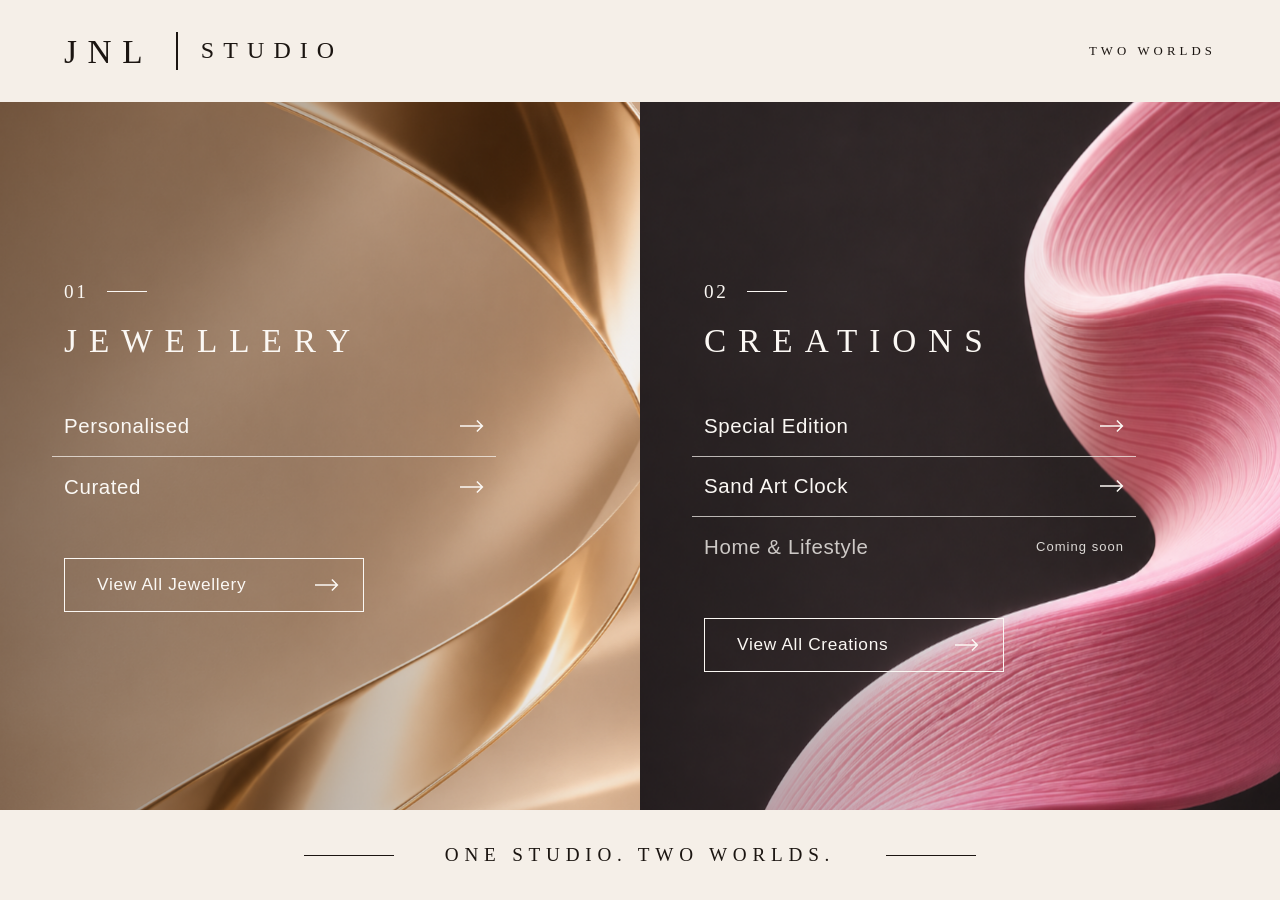
<file: docs/index.html>
<!DOCTYPE html>
<html lang="en-GB">
<head>
  <meta charset="utf-8">
  <meta name="viewport" content="width=device-width, initial-scale=1, viewport-fit=cover">
  <title>JNL Studio | Two Worlds</title>
  <meta name="description" content="JNL Studio: one studio, two worlds. Jewellery, personalised and curated, and 3D printed Creations.">
  <meta name="theme-color" content="#f5efe8">
  <!-- JNL monogram icons for this site (each sub-site has its own colours). ?v= makes browsers that
       remembered "no icon" for this page fetch it again; raise it whenever the icon changes. -->
  <link rel="icon" href="./favicon.ico?v=2" sizes="16x16 32x32 48x48">
  <link rel="apple-touch-icon" href="./apple-touch-icon.png?v=2">
  <link rel="manifest" href="./site.webmanifest">
  <link rel="stylesheet" href="./assets/css/styles.css">
  <!-- Phones get the tap-to-expand split view only when script runs; without it they keep the stacked layout. -->
  <script>document.documentElement.classList.add("has-split")</script>
  <script src="./assets/js/worlds.js" defer></script>
</head>
<body>
  <a class="skip" href="#worlds">Skip to the two worlds</a>

  <header class="site-header">
    <p class="wordmark" aria-label="JNL Studio">
      <span aria-hidden="true">JNL</span><span class="wordmark__bar" aria-hidden="true"></span><span aria-hidden="true">Studio</span>
    </p>
    <h1 class="site-title">Two Worlds</h1>
  </header>

  <main id="worlds" class="worlds" data-active="none">

    <!-- Phone split view only (hidden from 768px up). -->
    <div class="split-intro" aria-hidden="true"><p>One Studio.<br>Two Worlds.</p></div>
    <p class="split-hint" aria-hidden="true">Tap a world to explore</p>

    <!-- 01 Jewellery -->
    <section class="world world--jewellery" aria-labelledby="jewellery-title">
      <!-- Phone: the whole panel opens this world; when the other world is open it becomes the narrow switch strip. -->
      <button class="world__toggle" type="button" data-world="jewellery" aria-expanded="false" aria-controls="jewellery-panel" aria-label="Open Jewellery">
        <span class="world__face" aria-hidden="true">
          <span class="world__face-index">01</span>
          <span class="world__face-title">Jewellery</span>
          <span class="world__face-arrow"><svg class="arrow" viewBox="0 0 22 12" aria-hidden="true"><path d="M0 6h20.5M15.5 1 20.5 6l-5 5"/></svg></span>
        </span>
        <span class="world__strip" aria-hidden="true">Jewellery</span>
      </button>
      <!-- Whole-picture link, a sibling of the menu (never nested). Hidden from keyboard and
           screen readers because "View All Jewellery" goes to the same place. -->
      <a class="world__cover" href="https://jnlstudio.github.io/Jewellery/" tabindex="-1" aria-hidden="true"></a>

      <div class="world__content" id="jewellery-panel">
        <p class="world__index" aria-hidden="true">01</p>
        <h2 id="jewellery-title" class="world__title" tabindex="-1">Jewellery</h2>

        <ul class="world__menu">
          <li>
            <a class="world__link" href="https://jnlstudio.github.io/JNLPersonalised/">
              <span>Personalised</span>
              <svg class="arrow" viewBox="0 0 22 12" aria-hidden="true"><path d="M0 6h20.5M15.5 1 20.5 6l-5 5"/></svg>
            </a>
          </li>
          <li>
            <a class="world__link" href="https://jnlstudio.github.io/JNLCurated/">
              <span>Curated</span>
              <svg class="arrow" viewBox="0 0 22 12" aria-hidden="true"><path d="M0 6h20.5M15.5 1 20.5 6l-5 5"/></svg>
            </a>
          </li>
        </ul>

        <a class="world__all" href="https://jnlstudio.github.io/Jewellery/">
          <span>View All Jewellery</span>
          <svg class="arrow" viewBox="0 0 22 12" aria-hidden="true"><path d="M0 6h20.5M15.5 1 20.5 6l-5 5"/></svg>
        </a>
        <button class="world__close" type="button" aria-label="Close Jewellery"><svg viewBox="0 0 20 20" aria-hidden="true"><path d="M3 3l14 14M17 3 3 17"/></svg></button>
      </div>
    </section>

    <!-- 02 Creations -->
    <section class="world world--creations" aria-labelledby="creations-title">
      <!-- Phone: the whole panel opens this world; when the other world is open it becomes the narrow switch strip. -->
      <button class="world__toggle" type="button" data-world="creations" aria-expanded="false" aria-controls="creations-panel" aria-label="Open Creations">
        <span class="world__face" aria-hidden="true">
          <span class="world__face-index">02</span>
          <span class="world__face-title">Creations</span>
          <span class="world__face-arrow"><svg class="arrow" viewBox="0 0 22 12" aria-hidden="true"><path d="M0 6h20.5M15.5 1 20.5 6l-5 5"/></svg></span>
        </span>
        <span class="world__strip" aria-hidden="true">Creations</span>
      </button>
      <a class="world__cover" href="https://jnlstudio.github.io/keychains/" tabindex="-1" aria-hidden="true"></a>

      <div class="world__content" id="creations-panel">
        <p class="world__index" aria-hidden="true">02</p>
        <h2 id="creations-title" class="world__title" tabindex="-1">Creations</h2>

        <ul class="world__menu">
          <li>
            <a class="world__link" href="https://jnlstudio.github.io/KeychainsGhostface/">
              <span>Special Edition</span>
              <svg class="arrow" viewBox="0 0 22 12" aria-hidden="true"><path d="M0 6h20.5M15.5 1 20.5 6l-5 5"/></svg>
            </a>
          </li>
          <li>
            <a class="world__link" href="https://jnlstudio.github.io/Clock/">
              <span>Sand Art Clock</span>
              <svg class="arrow" viewBox="0 0 22 12" aria-hidden="true"><path d="M0 6h20.5M15.5 1 20.5 6l-5 5"/></svg>
            </a>
          </li>
          <li>
            <!-- No live address yet: shown as information, not as a link. -->
            <p class="world__link world__link--soon">
              <span>Home &amp; Lifestyle</span>
              <span class="soon">Coming soon</span>
            </p>
          </li>
        </ul>

        <a class="world__all" href="https://jnlstudio.github.io/keychains/">
          <span>View All Creations</span>
          <svg class="arrow" viewBox="0 0 22 12" aria-hidden="true"><path d="M0 6h20.5M15.5 1 20.5 6l-5 5"/></svg>
        </a>
        <button class="world__close" type="button" aria-label="Close Creations"><svg viewBox="0 0 20 20" aria-hidden="true"><path d="M3 3l14 14M17 3 3 17"/></svg></button>
      </div>
    </section>

  </main>

  <footer class="site-footer">
    <span class="site-footer__rule" aria-hidden="true"></span>
    <p class="tagline">One Studio. Two Worlds.</p>
    <span class="site-footer__rule" aria-hidden="true"></span>
  </footer>
</body>
</html>
</file>
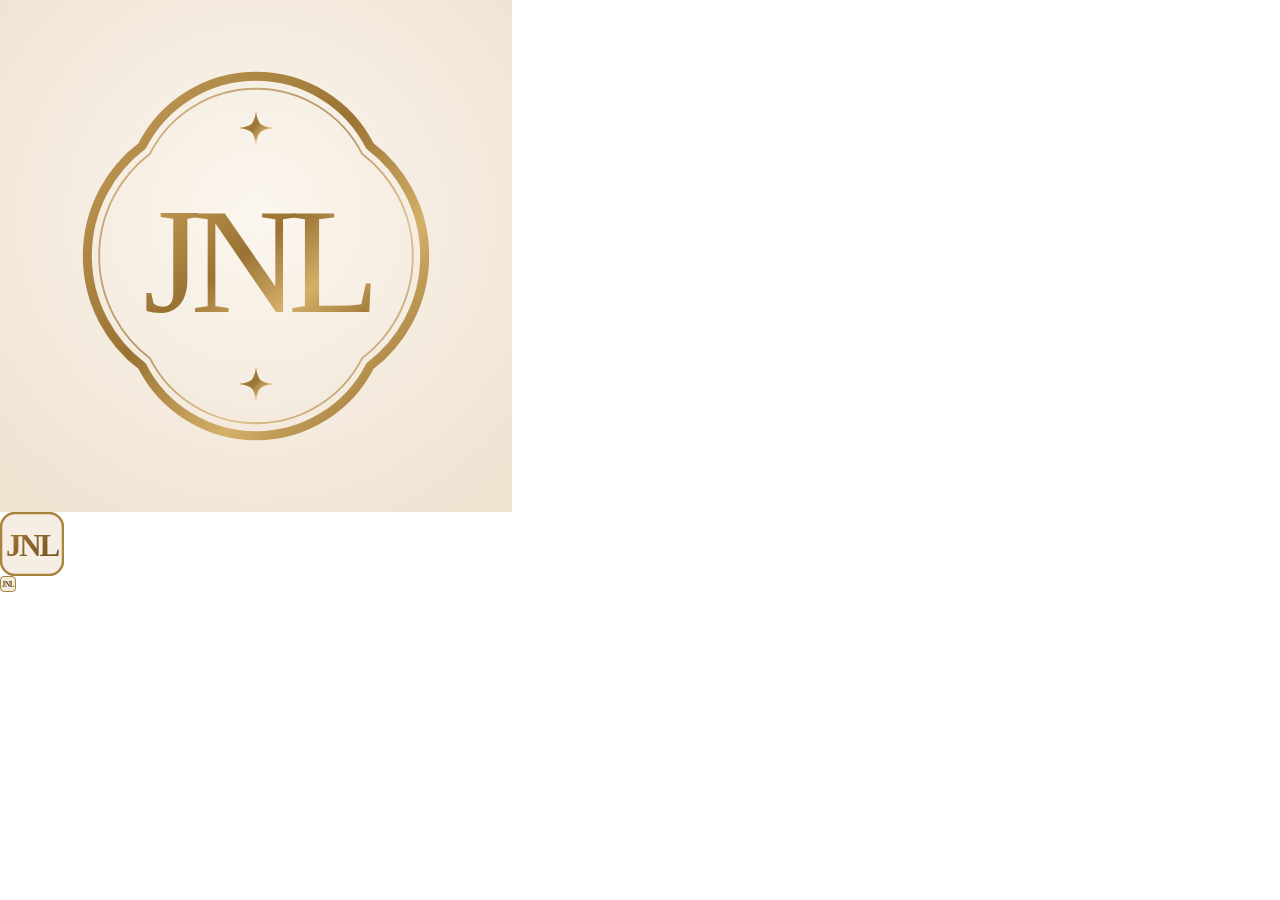
<file: icon-source/jnl-badge-v1.html>
<!DOCTYPE html><html><head><meta charset="utf-8"><style>
html,body{margin:0;background:transparent}
svg{display:block}
</style></head><body>
<!-- FULL BADGE: cream square (full bleed; iOS/Android round it), scalloped gold frame, two sparkles, JNL -->
<svg id="badge" width="512" height="512" viewBox="0 0 512 512" xmlns="http://www.w3.org/2000/svg">
  <defs>
    <radialGradient id="cream" cx="50%" cy="42%" r="70%">
      <stop offset="0" stop-color="#fbf6ef"/><stop offset="1" stop-color="#efe3d2"/>
    </radialGradient>
    <linearGradient id="gold" x1="0" y1="0" x2="1" y2="1">
      <stop offset="0" stop-color="#c9a15c"/><stop offset=".45" stop-color="#9a7333"/><stop offset=".7" stop-color="#d4b06a"/><stop offset="1" stop-color="#8a6326"/>
    </linearGradient>
  </defs>
  <rect width="512" height="512" fill="url(#cream)"/>
  <!-- quatrefoil frame: four lobes meeting at the diagonals -->
  <path d="M142 146 A 128 128 0 0 1 370 146 A 138 138 0 0 1 370 366 A 128 128 0 0 1 142 366 A 138 138 0 0 1 142 146 Z"
        fill="none" stroke="url(#gold)" stroke-width="9" stroke-linejoin="round"/>
  <path d="M142 146 A 128 128 0 0 1 370 146 A 138 138 0 0 1 370 366 A 128 128 0 0 1 142 366 A 138 138 0 0 1 142 146 Z"
        fill="none" stroke="url(#gold)" stroke-width="2" stroke-linejoin="round" transform="translate(256 256) scale(.93) translate(-256 -256)" opacity=".7"/>
  <!-- sparkles -->
  <path id="spark" d="M0 -17 C 2 -4 4 -2 17 0 C 4 2 2 4 0 17 C -2 4 -4 2 -17 0 C -4 -2 -2 -4 0 -17 Z" fill="url(#gold)" transform="translate(256 128)"/>
  <use href="#spark" transform="translate(0 256)"/>
  <text x="256" y="312" text-anchor="middle" font-family="Didot, 'Bodoni 72', serif" font-size="150" letter-spacing="-11" fill="url(#gold)">JNL</text>
</svg>
<!-- SIMPLIFIED: for 16–48px tabs. Rounded cream tile, thin gold rim, bolder JNL -->
<svg id="small" width="64" height="64" viewBox="0 0 64 64" xmlns="http://www.w3.org/2000/svg">
  <defs><linearGradient id="gold2" x1="0" y1="0" x2="1" y2="1"><stop offset="0" stop-color="#a07a36"/><stop offset="1" stop-color="#6f4f1c"/></linearGradient></defs>
  <rect x="1" y="1" width="62" height="62" rx="14" fill="#f6eee3" stroke="#a9843f" stroke-width="2.5"/>
  <text x="32" y="44" text-anchor="middle" font-family="Didot, 'Bodoni 72', serif" font-weight="700" font-size="31" letter-spacing="-2.2" fill="url(#gold2)">JNL</text>
</svg>
<!-- TINY: 16px only. Baskerville Bold keeps its strokes at this size; solid dark gold for contrast -->
<svg id="tiny" width="16" height="16" viewBox="0 0 16 16" xmlns="http://www.w3.org/2000/svg">
  <rect x=".5" y=".5" width="15" height="15" rx="3.5" fill="#f6eee3" stroke="#a9843f" stroke-width="1"/>
  <text x="8" y="10.9" text-anchor="middle" font-family="Baskerville, 'Libre Baskerville', serif" font-weight="700" font-size="7.2" letter-spacing="-.35" fill="#5e4218">JNL</text>
</svg>
</body></html>
</file>
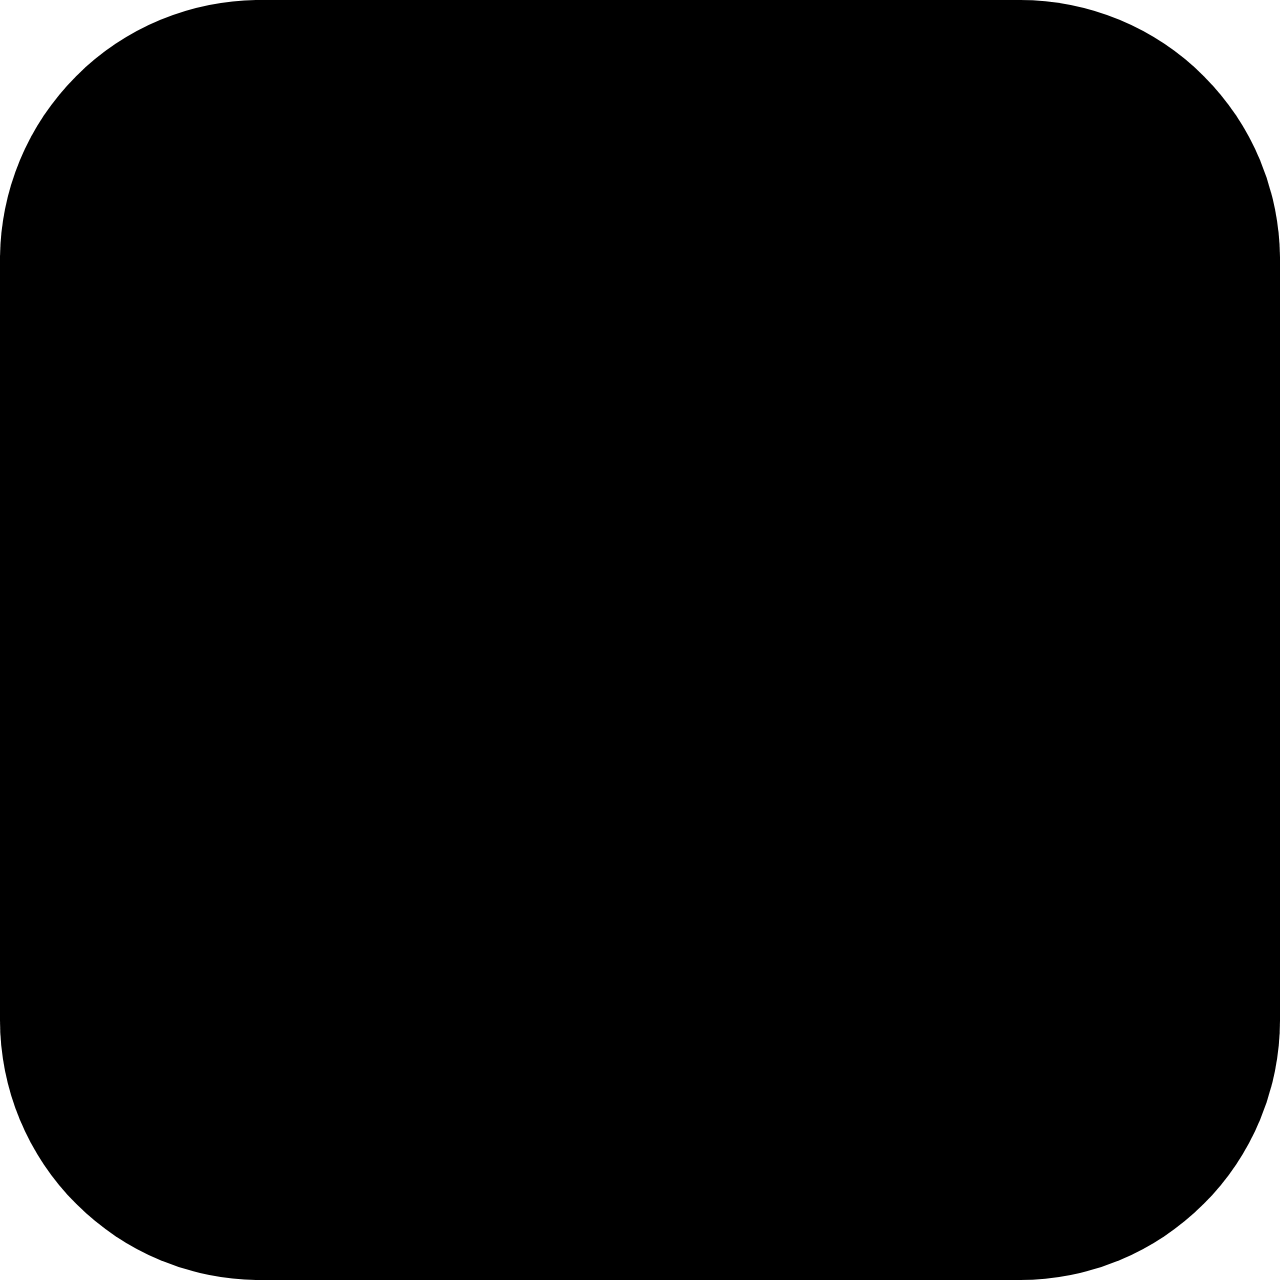
<file: icon-source/jnl-tile-icons.html>
<!DOCTYPE html>
<!-- JNL Studio tile icons: one JNL monogram (Didot Bold), each site in its own colours.
     ?site=<id>&kind=tab|full  — tab: rounded tile on transparent (favicon); full: full-bleed square (home-screen icons). -->
<html><head><meta charset="utf-8"><style>html,body{margin:0;background:transparent}svg{display:block}</style></head><body>
<svg id="icon" viewBox="0 0 64 64" xmlns="http://www.w3.org/2000/svg">
  <rect id="tile" width="64" height="64" rx="13"/>
  <text id="mark" x="32" y="44.5" text-anchor="middle" font-family="Didot" font-weight="700" font-size="33" letter-spacing="-2.4">JNL</text>
</svg>
<script>
  // tile colour, letter colour — taken from each site's own theme
  window.SITES = {
    main:     ['#805A20', '#FAF5E9'], // JNL Studio | Two Worlds — deep gold bridges both worlds
    jewellery:['#49362b', '#f8f3ec'], // Jewellery — espresso + cream (its previous icon)
    personal: ['#9c6656', '#fbf1ea'], // JNL Personalised — rose gold + pearl
    curated:  ['#0c0a09', '#d8bb7a'], // JNL Curated — black + champagne gold (site palette)
    clock:    ['#223e36', '#e8bb62'], // Clock — forest + mustard (its previous icon)
    ghost:    ['#f06495', '#0e0d0c'], // KeychainsGhostface — pink + black (its previous icon)
    keychains:['#c82919', '#ffffff']  // keychains — red + white (its previous icon)
  };
  window.paint = function (site, kind, size) {
    var c = SITES[site], svg = document.getElementById('icon');
    svg.setAttribute('width', size); svg.setAttribute('height', size);
    var tile = document.getElementById('tile'), mark = document.getElementById('mark');
    tile.setAttribute('fill', c[0]); tile.setAttribute('rx', kind === 'full' ? 0 : 13);
    mark.setAttribute('fill', c[1]); mark.setAttribute('stroke', c[1]);
    // thicker hairlines the smaller it gets; full-bleed icons get a little more breathing room
    mark.setAttribute('stroke-width', size <= 16 ? 1.25 : size <= 32 ? 0.8 : 0.5);
    mark.setAttribute('font-size', kind === 'full' ? 28 : 33);
    mark.setAttribute('y', kind === 'full' ? 42 : 44.5);
    mark.setAttribute('letter-spacing', kind === 'full' ? -2 : -2.4);
  };
</script>
</body></html>
</file>
<file: docs/assets/css/styles.css>
/* JNL Studio | Two Worlds
   Plain CSS, no external fonts or libraries. Image paths are relative to this file. */

:root {
  --cream: #f5efe8;
  --ink: #1b1511;
  --white: #fbf8f4;
  --night: #2a2325;

  --display: "Baskerville", "Didot", "Libre Baskerville", "Times New Roman", serif;
  --text: "Optima", "Candara", "Avenir Next", "Segoe UI", sans-serif;

  --gutter: clamp(20px, 5vw, 80px);
  --header-h: clamp(72px, 8vw, 110px);
  --footer-h: clamp(72px, 7vw, 92px);
  --ease: cubic-bezier(.22, 1, .36, 1);
}

*, *::before, *::after { box-sizing: border-box; }

html { -webkit-text-size-adjust: 100%; }

body {
  margin: 0;
  background: var(--cream);
  color: var(--ink);
  font: 400 17px/1.5 var(--text);
  -webkit-font-smoothing: antialiased;
  overflow-x: hidden;
}

a { color: inherit; text-decoration: none; }

:focus-visible {
  outline: 2px solid currentColor;
  outline-offset: 4px;
}

.skip {
  position: absolute;
  left: 16px;
  top: -60px;
  z-index: 10;
  padding: 10px 16px;
  background: var(--ink);
  color: var(--cream);
}
.skip:focus { top: 16px; }

/* ---------- Header ---------- */

.site-header {
  display: flex;
  align-items: center;
  justify-content: space-between;
  gap: 24px;
  min-height: var(--header-h);
  padding: 0 var(--gutter);
}

.wordmark {
  display: flex;
  align-items: center;
  gap: clamp(14px, 1.8vw, 30px);
  margin: 0;
  font: 400 clamp(26px, 2.6vw, 40px)/1 var(--display);
  letter-spacing: .32em;
  text-transform: uppercase;
}
.wordmark span:last-child { font-size: .72em; letter-spacing: .38em; }
.wordmark__bar {
  width: 1.5px;
  height: 1.15em;
  background: currentColor;
}

.site-title {
  margin: 0;
  font: 400 clamp(12px, 1vw, 14px)/1 var(--display);
  letter-spacing: .32em;
  text-transform: uppercase;
  white-space: nowrap;
}

/* ---------- The two worlds ---------- */

.worlds {
  display: grid;
  grid-template-columns: 1fr 1fr;
  min-height: max(620px, calc(100vh - var(--header-h) - var(--footer-h)));
  min-height: max(620px, calc(100svh - var(--header-h) - var(--footer-h)));
}

.world {
  position: relative;
  display: flex;
  align-items: center;
  min-width: 0;
  overflow: hidden;
  isolation: isolate;
  color: var(--white);
}

/* Picture + local scrim live on a pseudo-element, so the picture can move without moving the text.
   Each world sets --bg (scrim, then image) and --pos.
   The picture moves on three independent layers that never override each other:
     transform — the slow cinematic drift (CSS animation, below)
     translate — mouse parallax on fine-pointer desktops (--px / --py, set by worlds.js)
     scale     — the existing hover lean-in
   It reaches 50px past every edge (clipped by .world), so drift + parallax never reveal an edge. */
.world::before {
  content: "";
  position: absolute;
  inset: -50px;
  z-index: -1;
  background-image: var(--bg);
  background-position: var(--pos);
  background-size: cover;
  background-repeat: no-repeat;
  scale: 1.02;
  translate: var(--px, 0px) var(--py, 0px);
  transform: translate3d(0, 0, 0);
  animation: 16s ease-in-out infinite alternate both;
  will-change: transform;
  transition: scale 1400ms var(--ease);
}

/* Luxury drift: two worlds breathe slowly in opposite directions — calm, but visible. */
.world--jewellery::before { animation-name: drift-jewellery; animation-duration: 16s; }
.world--creations::before { animation-name: drift-creations; animation-duration: 18s; }
@keyframes drift-jewellery { /* up and to the right, ~36px */
  from { transform: translate3d(0, 0, 0); }
  to   { transform: translate3d(25.5px, -25.5px, 0); }
}
@keyframes drift-creations { /* down and to the left, ~40px */
  from { transform: translate3d(0, 0, 0); }
  to   { transform: translate3d(-28px, 28px, 0); }
}

.world--jewellery {
  background-color: #b89878;
  /* Warm scrim where the text sits, fading out before the ribbon. */
  --bg:
    linear-gradient(90deg, rgba(64, 42, 24, .58) 0%, rgba(64, 42, 24, .36) 45%, rgba(64, 42, 24, .06) 80%),
    url("../images/jewellery-champagne-gold-ribbon.png");
  --pos: center, 70% 35%;
}

.world--creations {
  background-color: var(--night);
  --bg:
    linear-gradient(90deg, rgba(30, 24, 26, .5) 0%, rgba(30, 24, 26, .15) 50%, rgba(30, 24, 26, 0) 70%),
    url("../images/creations-pink-3d-layered-ribbon.png");
  --pos: center, 100% 40%;
}

/* Side by side, both worlds start at the same height so 01 and 02 line up,
   however many items each menu holds. */
@media (min-width: 901px) {
  .world { align-items: flex-start; }
  .worlds .world__content { padding-top: clamp(64px, 20vh, 200px); }
}

/* The whole picture is a link to "view all"; it sits under the content. */
.world__cover {
  position: absolute;
  inset: 0;
  z-index: 0;
}

.world__content {
  position: relative;
  z-index: 1;
  width: min(100%, 420px);
  margin-left: clamp(24px, 5vw, 80px);
  padding: 48px 0;
  pointer-events: none; /* clicks fall through to the cover link… */
}
.world__content a,
.world__content .world__link--soon { pointer-events: auto; } /* …except on the real controls */

.world__index {
  display: flex;
  align-items: center;
  gap: 18px;
  margin: 0 0 22px;
  font: 400 clamp(18px, 1.5vw, 22px)/1 var(--display);
  letter-spacing: .14em;
}
.world__index::after {
  content: "";
  width: 40px;
  height: 1px;
  background: currentColor;
}

.world__title {
  margin: 0 0 clamp(26px, 3vw, 40px);
  font: 400 clamp(30px, 2.6vw, 40px)/1.05 var(--display);
  letter-spacing: .36em;
  text-transform: uppercase;
  margin-right: -.36em; /* trailing tracking */
  white-space: nowrap;
}

/* Thin-line menu: each sub-category is its own full-width target. */
.world__menu {
  margin: 0 0 clamp(30px, 3.2vw, 44px);
  padding: 0;
  list-style: none;
}

.world__link {
  display: flex;
  align-items: center;
  justify-content: space-between;
  gap: 16px;
  min-height: 60px;
  margin: 0;
  padding: 0 12px;
  margin-inline: -12px;
  border-bottom: 1px solid rgba(251, 248, 244, .7);
  font: 400 clamp(19px, 1.6vw, 24px)/1.2 var(--text);
  letter-spacing: .03em;
  transition: background-color 250ms var(--ease);
}
.world__menu li:last-child .world__link { border-bottom: 0; }

a.world__link:hover,
a.world__link:focus-visible { background-color: rgba(251, 248, 244, .14); }
a.world__link:focus-visible { outline-offset: 0; }

.world__link--soon { cursor: default; }
.world__link--soon > span:first-child { opacity: .78; }
.soon {
  font-size: 13px;
  letter-spacing: .08em;
  opacity: .85;
  white-space: nowrap;
}

.arrow {
  flex: none;
  width: 24px;
  height: 14px;
  fill: none;
  stroke: currentColor;
  stroke-width: 1.4;
  transition: transform 300ms var(--ease);
}
a:hover .arrow,
a:focus-visible .arrow { transform: translateX(5px); }

.world__all {
  display: inline-flex;
  align-items: center;
  justify-content: space-between;
  gap: 28px;
  min-width: min(100%, 300px);
  min-height: 54px;
  padding: 0 24px 0 32px;
  border: 1.5px solid var(--white);
  font: 400 clamp(17px, 1.35vw, 20px)/1 var(--text);
  letter-spacing: .04em;
  transition: background-color 250ms var(--ease), color 250ms var(--ease);
}
.world__all:hover,
.world__all:focus-visible {
  background-color: var(--white);
  color: var(--ink);
}
.world__all:active { transform: scale(.98); }

/* The picture leans in when the visitor points at that world. */
@media (hover: hover) {
  .world:hover::before { scale: 1.06; }
}

/* ---------- Footer ---------- */

.site-footer {
  display: flex;
  align-items: center;
  justify-content: center;
  gap: clamp(24px, 4vw, 64px);
  min-height: var(--footer-h);
  padding: 0 var(--gutter);
}
.site-footer__rule {
  flex: 0 1 90px;
  height: 1px;
  background: var(--ink);
}
.tagline {
  margin: 0;
  font: 400 clamp(14px, 1.5vw, 22px)/1.3 var(--display);
  letter-spacing: .3em;
  text-transform: uppercase;
  text-align: center;
}

/* ---------- Tablet: keep two columns, tighten the type ---------- */

@media (max-width: 1100px) and (min-width: 901px) {
  .world__content { margin-left: clamp(24px, 4.5vw, 48px); margin-right: 24px; width: auto; max-width: 340px; }
  .world__title { font-size: clamp(22px, 3.1vw, 30px); letter-spacing: .28em; margin-right: -.28em; }
  .world--jewellery { --pos: center, 72% 35%; }
}

/* ---------- Tablet portrait and phone: Jewellery above Creations, natural scrolling ---------- */

@media (max-width: 900px) {
  .worlds { grid-template-columns: 1fr; min-height: 0; }
  .world { min-height: 600px; }
  .world__content { margin-left: var(--gutter); max-width: 380px; }
  .world__title { font-size: 34px; letter-spacing: .32em; margin-right: 0; }
  .world--jewellery { --pos: center, 50% 42%; }
  .world--creations { --pos: center, 50% 12%; }
}

/* ---------- Phone ---------- */

@media (max-width: 719px) {
  .site-header { min-height: 76px; }
  .wordmark { font-size: 24px; gap: 14px; letter-spacing: .26em; }
  .site-title { font-size: 11px; letter-spacing: .26em; }

  .world { min-height: 560px; align-items: flex-start; }
  .world__content { margin: 0 24px; max-width: 330px; padding: 56px 0 64px; }
  .world__title { font-size: 28px; letter-spacing: .28em; margin-right: 0; }

  .world--jewellery {
    --bg:
      linear-gradient(90deg, rgba(64, 42, 24, .62) 0%, rgba(64, 42, 24, .4) 55%, rgba(64, 42, 24, .12) 100%),
      url("../images/jewellery-champagne-gold-ribbon.png");
    --pos: center, 60% 30%;
  }
  .world--creations {
    --bg:
      linear-gradient(90deg, rgba(30, 24, 26, .55) 0%, rgba(30, 24, 26, .3) 60%, rgba(30, 24, 26, .05) 100%),
      url("../images/creations-pink-3d-layered-ribbon.png");
    --pos: center, 85% 70%;
  }

  .site-footer { gap: 14px; padding-block: 8px; }
  .site-footer__rule { flex-basis: 32px; }
  .tagline { font-size: 12px; letter-spacing: .2em; white-space: nowrap; }
}

@media (max-width: 360px) {
  .wordmark { font-size: 20px; letter-spacing: .2em; }
  .site-title { letter-spacing: .18em; }
}

/* =====================================================================
   PHONE SPLIT VIEW (767px and below, only when script runs: .has-split)
   Two worlds side by side; tap one to open it to ~92%, the other folds
   to a narrow switch strip. Wider screens never see any of this.
   ===================================================================== */

.world__toggle,
.world__close,
.split-intro,
.split-hint { display: none; }

@media (max-width: 767px) {
  .has-split {
    --hh: calc(64px + env(safe-area-inset-top));
    --strip: max(52px, 8vw);
    --split: 500ms;
  }

  /* Header: slimmer, clear of the notch */
  .has-split .site-header {
    min-height: var(--hh);
    padding-top: env(safe-area-inset-top);
    padding-inline: max(20px, env(safe-area-inset-left)) max(20px, env(safe-area-inset-right));
  }
  .has-split .wordmark { font-size: 22px; gap: 12px; letter-spacing: .24em; }

  /* The stage fills the screen under the header: both worlds visible, no scrolling */
  .has-split .worlds {
    position: relative;
    display: flex;
    height: calc(100vh - var(--hh));
    height: calc(100dvh - var(--hh));
    min-height: 480px;
    overflow: hidden;
  }

  .has-split .world {
    flex: 0 0 50%;
    min-width: 0;
    min-height: 0;
    align-items: stretch;
    transition: flex-basis var(--split) var(--ease);
  }
  .has-split .world::before {
    transition: scale 1400ms var(--ease), background-position var(--split) var(--ease);
  }
  .has-split .world__cover { display: none; }

  .has-split [data-active="jewellery"] .world--jewellery,
  .has-split [data-active="creations"] .world--creations { flex-basis: calc(100% - var(--strip)); }
  .has-split [data-active="jewellery"] .world--creations,
  .has-split [data-active="creations"] .world--jewellery { flex-basis: var(--strip); }

  /* Picture crops for each state */
  .has-split .world--jewellery {
    --bg:
      linear-gradient(90deg, rgba(64, 42, 24, .5) 0%, rgba(64, 42, 24, .28) 60%, rgba(64, 42, 24, .12) 100%),
      url("../images/jewellery-champagne-gold-ribbon.png");
    --pos: center, 100% 42%; /* the ribbon's tall arc fills the narrow half and answers the pink S-curve */
  }
  .has-split .world--creations {
    --bg:
      linear-gradient(90deg, rgba(30, 24, 26, .45) 0%, rgba(30, 24, 26, .15) 60%, rgba(30, 24, 26, 0) 100%),
      url("../images/creations-pink-3d-layered-ribbon.png");
    --pos: center, 92% 42%;
  }
  .has-split [data-active="jewellery"] .world--jewellery { --pos: center, 70% 40%; }
  .has-split [data-active="creations"] .world--creations {
    --bg:
      linear-gradient(90deg, rgba(30, 24, 26, .6) 0%, rgba(30, 24, 26, .35) 70%, rgba(30, 24, 26, .15) 100%),
      url("../images/creations-pink-3d-layered-ribbon.png");
    --pos: center, 8% 45%;
  }

  /* ---- The tap target: whole panel ---- */
  .has-split .world__toggle {
    display: block;
    position: absolute;
    inset: 0;
    z-index: 2;
    width: 100%;
    margin: 0;
    padding: 0;
    border: 0;
    background: transparent;
    color: inherit;
    font: inherit;
    text-align: left;
    cursor: pointer;
    -webkit-tap-highlight-color: transparent;
  }
  .has-split .world__toggle:focus-visible { outline: 2px solid var(--white); outline-offset: -8px; }

  /* Closed face: number, name, arrow */
  .world__face {
    position: absolute;
    left: 16px;
    right: 10px;
    top: 56%;
    display: flex;
    flex-direction: column;
    align-items: flex-start;
    gap: 16px;
    transition: opacity 220ms var(--ease);
  }
  .world__face-index {
    display: flex;
    align-items: center;
    gap: 12px;
    font: 400 14px/1 var(--display);
    letter-spacing: .14em;
  }
  .world__face-index::after { content: ""; width: 22px; height: 1px; background: currentColor; }
  .world__face-title {
    font: 400 clamp(15px, 4.7vw, 20px)/1.1 var(--display);
    letter-spacing: .22em;
    text-transform: uppercase;
    white-space: nowrap;
  }
  .world__face-arrow {
    display: grid;
    place-items: center;
    width: 48px;
    height: 34px;
    border: 1px solid rgba(251, 248, 244, .85);
    transition: background-color 150ms var(--ease), color 150ms var(--ease);
  }
  .world__face-arrow .arrow { width: 20px; height: 12px; }
  .world__toggle:active .world__face-arrow { background: var(--white); color: var(--ink); }

  /* Folded strip label (shown on the world that is not open) */
  .world__strip {
    position: absolute;
    inset: 0;
    display: flex;
    align-items: center;
    justify-content: center;
    writing-mode: vertical-rl;
    font: 400 12px/1 var(--display);
    letter-spacing: .32em;
    text-transform: uppercase;
    opacity: 0;
    transition: opacity 180ms var(--ease);
  }
  .world--jewellery .world__strip { transform: rotate(180deg); }

  .has-split [data-active="jewellery"] .world--jewellery .world__toggle,
  .has-split [data-active="creations"] .world--creations .world__toggle { visibility: hidden; }
  .has-split [data-active="jewellery"] .world__face,
  .has-split [data-active="creations"] .world__face { opacity: 0; }
  .has-split [data-active="jewellery"] .world--creations .world__strip,
  .has-split [data-active="creations"] .world--jewellery .world__strip { opacity: 1; transition-delay: 280ms; }

  /* ---- Open menu ---- */
  .has-split .world__content {
    position: absolute;
    top: 0;
    bottom: 0;
    left: 0;
    z-index: 3;
    width: calc(100vw - var(--strip)); /* the open width, so text never reflows while the panel grows */
    max-width: none;
    margin: 0;
    padding: clamp(72px, 12dvh, 120px) 24px calc(32px + env(safe-area-inset-bottom));
    overflow-y: auto; /* short screens or large text: the menu scrolls, nothing is cut */
    overscroll-behavior: contain;
    pointer-events: auto;
    opacity: 0;
    visibility: hidden;
    transform: translateY(12px);
    transition: opacity 140ms var(--ease), transform 140ms var(--ease), visibility 0s linear 140ms;
  }
  .has-split [data-active="jewellery"] .world--jewellery .world__content,
  .has-split [data-active="creations"] .world--creations .world__content {
    opacity: 1;
    visibility: visible;
    transform: none;
    transition: opacity 320ms var(--ease) 300ms, transform 320ms var(--ease) 300ms, visibility 0s linear 0s;
  }
  .has-split .world__menu li {
    opacity: 0;
    transform: translateY(8px);
    transition: opacity 140ms var(--ease), transform 140ms var(--ease);
  }
  .has-split [data-active="jewellery"] .world--jewellery .world__menu li,
  .has-split [data-active="creations"] .world--creations .world__menu li {
    opacity: 1;
    transform: none;
    transition-duration: 280ms;
  }
  .has-split [data-active] .world__menu li:nth-child(1) { transition-delay: 360ms; }
  .has-split [data-active] .world__menu li:nth-child(2) { transition-delay: 410ms; }
  .has-split [data-active] .world__menu li:nth-child(3) { transition-delay: 460ms; }
  .has-split [data-active="none"] .world__menu li { transition-delay: 0s; }

  .has-split .world__index { margin-bottom: 16px; font-size: 16px; }
  .has-split .world__title {
    margin: 0 0 24px;
    font-size: clamp(24px, 7.2vw, 30px);
    letter-spacing: .28em;
    white-space: nowrap;
  }
  .has-split .world__title:focus { outline: none; }
  .has-split .world__menu { margin-bottom: 28px; }
  .has-split .world__link { min-height: 56px; font-size: 19px; }
  .has-split .world__all { min-width: min(100%, 280px); }

  .has-split .world__close {
    display: grid;
    place-items: center;
    position: absolute;
    top: 12px;
    right: 8px;
    width: 48px;
    height: 48px;
    padding: 0;
    border: 0;
    background: transparent;
    color: var(--white);
    cursor: pointer;
  }
  .has-split .world__close svg { width: 20px; height: 20px; fill: none; stroke: currentColor; stroke-width: 1.4; }
  .has-split .world__close:active { transform: scale(.92); }

  /* ---- Tagline and hint over the closed split ---- */
  .has-split .split-intro {
    display: block;
    position: absolute;
    top: 37%;
    left: 0;
    right: 0;
    z-index: 4;
    margin: 0;
    color: var(--white);
    font: 400 clamp(14px, 4.3vw, 18px)/1.6 var(--display);
    letter-spacing: .3em;
    text-align: center;
    text-transform: uppercase;
    text-shadow: 0 1px 14px rgba(20, 14, 10, .35);
    pointer-events: none;
    transition: opacity 220ms var(--ease);
  }
  .has-split .split-intro p { margin: 0 0 0 .3em; }
  .has-split .split-hint {
    display: block;
    position: absolute;
    bottom: calc(22px + env(safe-area-inset-bottom));
    left: 0;
    right: 0;
    z-index: 4;
    margin: 0;
    color: var(--white);
    font: 400 11px/1 var(--display);
    letter-spacing: .3em;
    text-align: center;
    text-transform: uppercase;
    text-shadow: 0 1px 10px rgba(20, 14, 10, .4);
    pointer-events: none;
    transition: opacity 220ms var(--ease);
  }
  .has-split [data-active="jewellery"] .split-intro,
  .has-split [data-active="creations"] .split-intro,
  .has-split [data-active="jewellery"] .split-hint,
  .has-split [data-active="creations"] .split-hint { opacity: 0; }

  /* The footer line is already shown over the split; keep it for screen readers only */
  .has-split .site-footer {
    position: absolute;
    top: 0;
    left: 0;
    width: 1px;
    height: 1px;
    min-height: 0;
    padding: 0;
    overflow: hidden;
    clip: rect(0 0 0 0);
    white-space: nowrap;
  }
}

/* Small phones (iPhone SE, 360px Android) */
@media (max-width: 360px) {
  .has-split .site-header { padding-inline: 16px; gap: 12px; }
  .has-split .wordmark { font-size: 18px; gap: 10px; letter-spacing: .2em; }
  .has-split .site-title { font-size: 10px; letter-spacing: .16em; }
  .has-split .world__content { padding-inline: 20px; }
  .has-split .world__link { font-size: 17px; gap: 10px; }
  .has-split .soon { font-size: 11px; letter-spacing: .04em; }
  .has-split .world__all { gap: 14px; padding: 0 16px 0 20px; font-size: 16px; white-space: nowrap; }
}

/* Touch screens: a tap must not leave the hover fill stuck on */
@media (max-width: 767px) and (hover: none) {
  .has-split a.world__link:hover:not(:focus-visible) { background-color: transparent; }
  .has-split .world__all:hover:not(:focus-visible) { background-color: transparent; color: var(--white); }
  .has-split a:hover:not(:focus-visible) .arrow { transform: none; }
}

@media (max-width: 767px) and (prefers-reduced-motion: reduce) {
  .has-split .world__content { transform: none !important; }
}

@media (prefers-reduced-motion: reduce) {
  *, *::before, *::after { transition: none !important; animation: none !important; }
  .world::before { transform: none; translate: none; }
}
</file>
